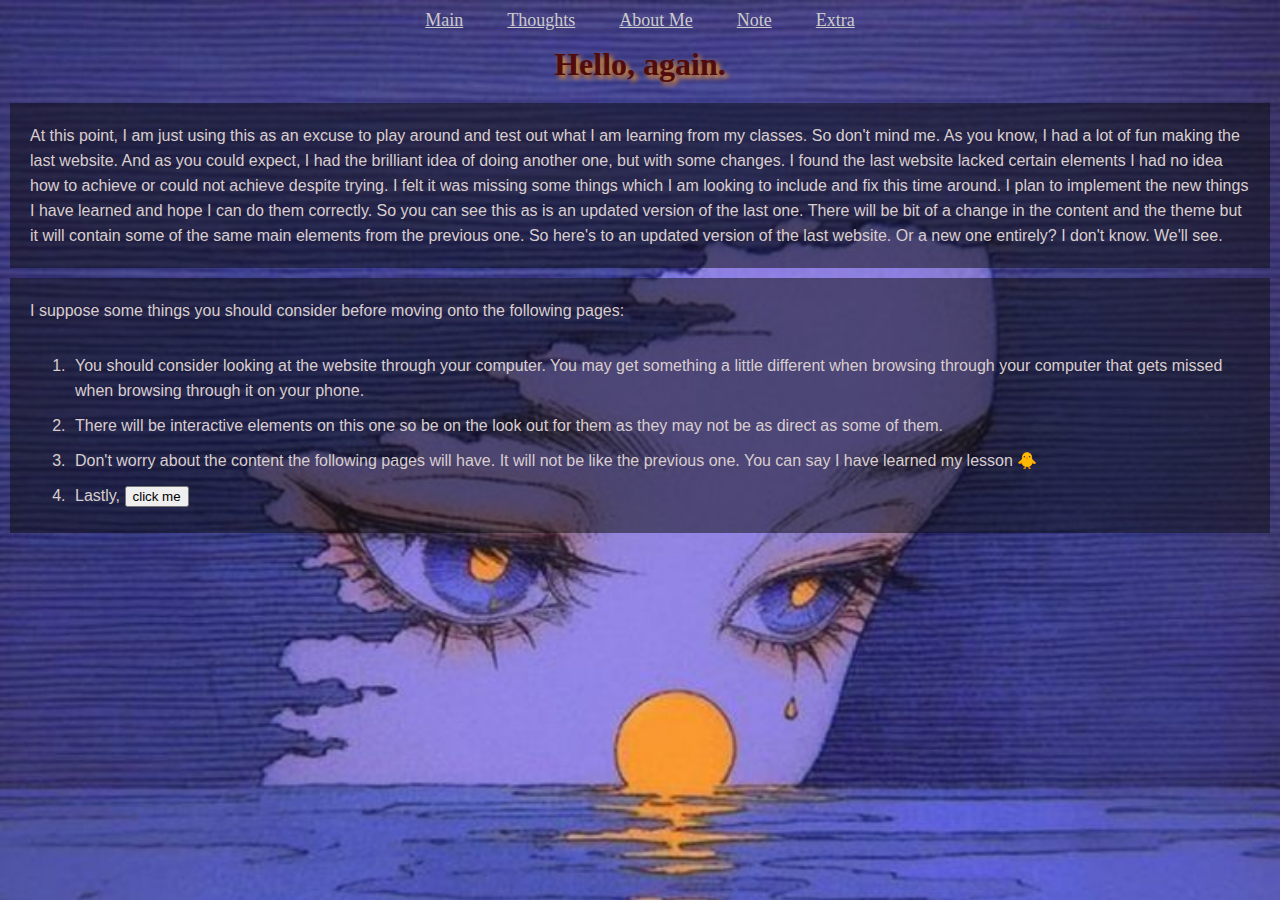
<file: index.html>
<!DOCTYPE html>
<html lang="en-us">
    <head>
        <meta charset="utf-8">
        <meta name="viewport" content="width=device-width, initial-scale=1.0">
        <title>Main</title>
        <link rel="icon" type="image/x-icon" href="./images/favicon3.ico">
        <link rel="stylesheet" href="./style_main.css">

    </head>
    <body id="main_page">
        <main class="main_page">
            <nav class="main_nav">
                <a class="all_nav_links" href="./index.html">Main</a>
                <a class="all_nav_links" href="./thoughts.html">Thoughts</a>
                <a class="all_nav_links" href="./aboutme.html">About Me</a>
                <a class="all_nav_links" href="./note.html">Note</a>
                <a class="all_nav_links" href="./extra.html">Extra</a>
            </nav>
            <h1 class="main_head"><span class="main_span">Hello, again.</span></h1>
        </main>
        <p class="all_par main_par">

            At this point, I am just using this as an excuse to play around and test out what I am learning
            from my classes. So don't mind me. As you know, I had a lot of fun making the last website. And 
            as you could expect, I had the brilliant idea of doing another one, but with some changes. 
            I found the last website lacked certain elements I had no idea how to achieve or could not achieve 
            despite trying. I felt it was missing some things which I am looking to include and fix this time around.
            I plan to implement the new things I have learned and hope I can do them correctly.
            So you can see this as is an updated version of the last one. There will be bit of a change in the content and 
            the theme but it will contain some of the same main elements from the previous one. So here's to an 
            updated version of the last website. Or a new one entirely? I don't know. <span class="tooltip_thoughts" title="We will in fact see how much my thought process changed&#128557;&#128514;">We'll see.</span>
        </p>
        <div class="all_par main_par">
        <p>
            I suppose some things you should consider before moving onto the following pages:
            <br><br>
            <ol class="main_ul">
                <li>You should consider looking at the website through your computer.
                    You may get something a little different when browsing through your computer that
                    gets missed when browsing through it on your phone.
                </li>
                <li>There will be interactive elements on this one so be on the look out for them as they
                    may not be as direct as some of them.</li>
                <li>Don't worry about the content the following pages will have. It will not be like the previous
                    one. You can say I have learned my lesson &#128037;
                </li>
                <li>Lastly, 
                    <button  class="all_buttons"
                    onclick="alert('Have fun and enjoy it! I\'m just starting this but I am already happy with what I\'ve achieved on this page. You will see I will be leaving commentary as I create the website. I will be jumping from past tense (current me, working on the website) and present tense. I thought to give you a heads up in case things don\'t make sense at times or if there is a sudden change. \n\n Update: New Rule! Each page will be a different theme. Because of this you can only view one page per day. So come back tomorrow to view the following section: Thoughts. \n\nSorry about that!')">
                    click me</button>
                </li>
            </ol>
        </p>
        </div>

    </body>
</html>
</file>
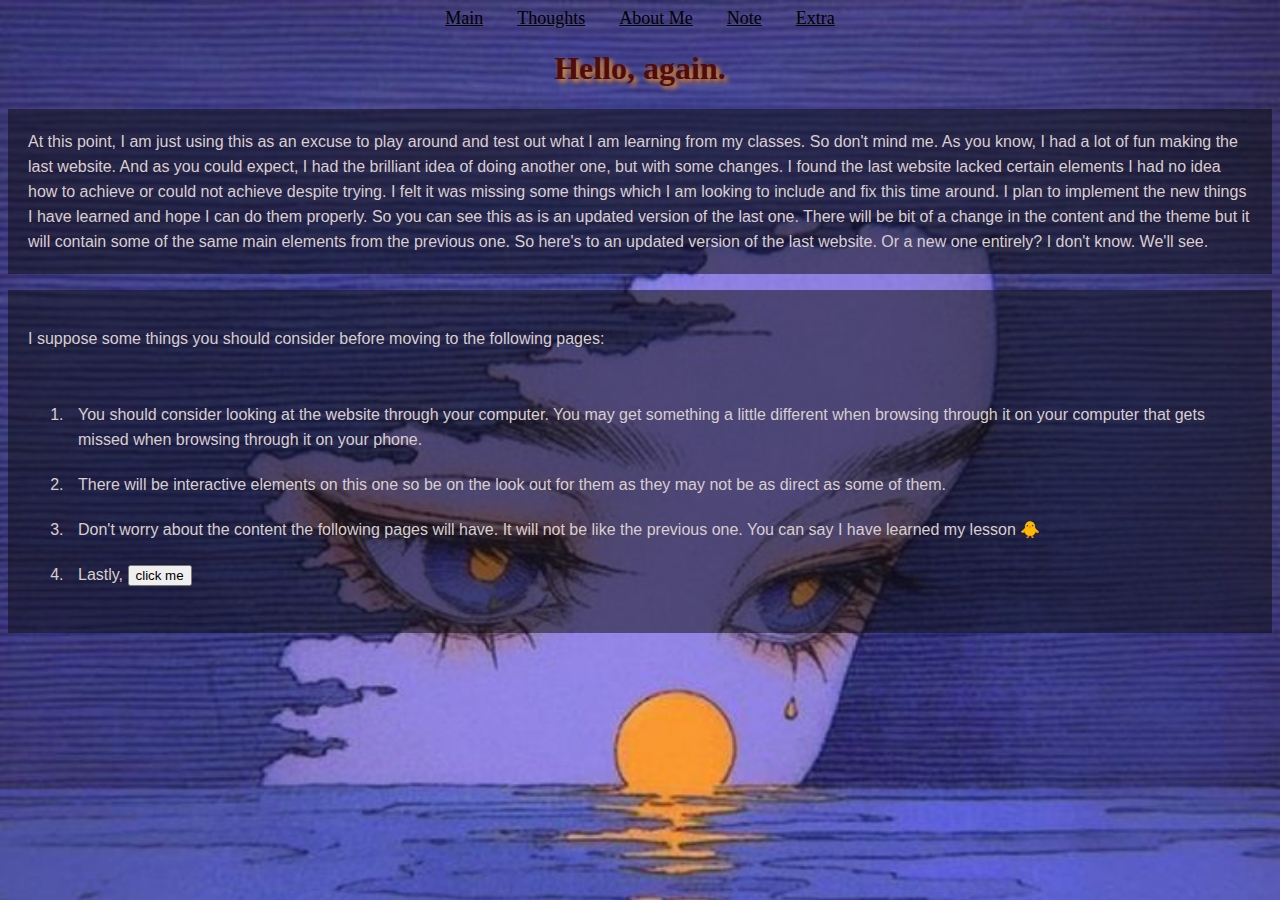
<file: html/index.html>
<!DOCTYPE html>
<html lang="en-us">
    <head>
        <meta charset="utf-8">
        <meta name="viewport" content="width=device-width, initial-scale=1.0">
        <title>Main</title>
        <link rel="icon" type="image/x-icon" href="../images/favicon3.ico">
        <link rel="stylesheet" href="../style/style_main.css">

    </head>
    <body id="main_page">
        <main class="main_page">
            <nav class="main_nav">
                <a href="./index.html">Main</a>
                <a href="./thoughts.html">Thoughts</a>
                <a href="./aboutme.html">About Me</a>
                <a href="./note.html">Note</a>
                <a href="./extra.html">Extra</a>
            </nav>
            <h1 class="main_head"><span class="main_span">Hello, again.</span></h1>
        </main>
        <p class="all_par main_par">

            At this point, I am just using this as an excuse to play around and test out what I am learning
            from my classes. So don't mind me. As you know, I had a lot of fun making the last website. And 
            as you could expect, I had the brilliant idea of doing another one, but with some changes. 
            I found the last website lacked certain elements I had no idea how to achieve or could not achieve 
            despite trying. I felt it was missing some things which I am looking to include and fix this time around.
            I plan to implement the new things I have learned and hope I can do them properly.
            So you can see this as is an updated version of the last one. There will be bit of a change in the content and 
            the theme but it will contain some of the same main elements from the previous one. So here's to an 
            updated version of the last website. Or a new one entirely? I don't know. <span class="tooltip_thoughts" title="We will in fact see how much my thought process changed&#128557;&#128514;">We'll see.</span>
        </p>
        <div class="all_par main_par">
        <p>
            I suppose some things you should consider before moving to the following pages:
            <br><br>
            <ol class="main_ul">
                <li>You should consider looking at the website through your computer.
                    You may get something a little different when browsing through it on your computer that
                    gets missed when browsing through it on your phone.
                </li>
                <li>There will be interactive elements on this one so be on the look out for them as they
                    may not be as direct as some of them.</li>
                <li>Don't worry about the content the following pages will have. It will not be like the previous
                    one. You can say I have learned my lesson &#128037;
                </li>
                <li>Lastly, 
                    <button  class="all_buttons"
                    onclick="alert('Have fun and enjoy it! I\'m just starting this but I am already happy with what I\'ve achieve on this page. You will see I will be leaving commentary as I create the website. I will be jumping from past tense (current me, working on the website) and present tense. I thought to give you a heads up in case things don\'t make sense at times or if there is a sudden change. \n\n Update: New Rule! Each page will be a different theme. Because of this you can only view one page per day. So come back tomorrow to view the following section: Thoughts. \n\nSorry about that!')">
                    click me</button>
                </li>
            </ol>
        </p>
        </div>
        
        <footer>

        </footer>
    </body>
</html>
</file>
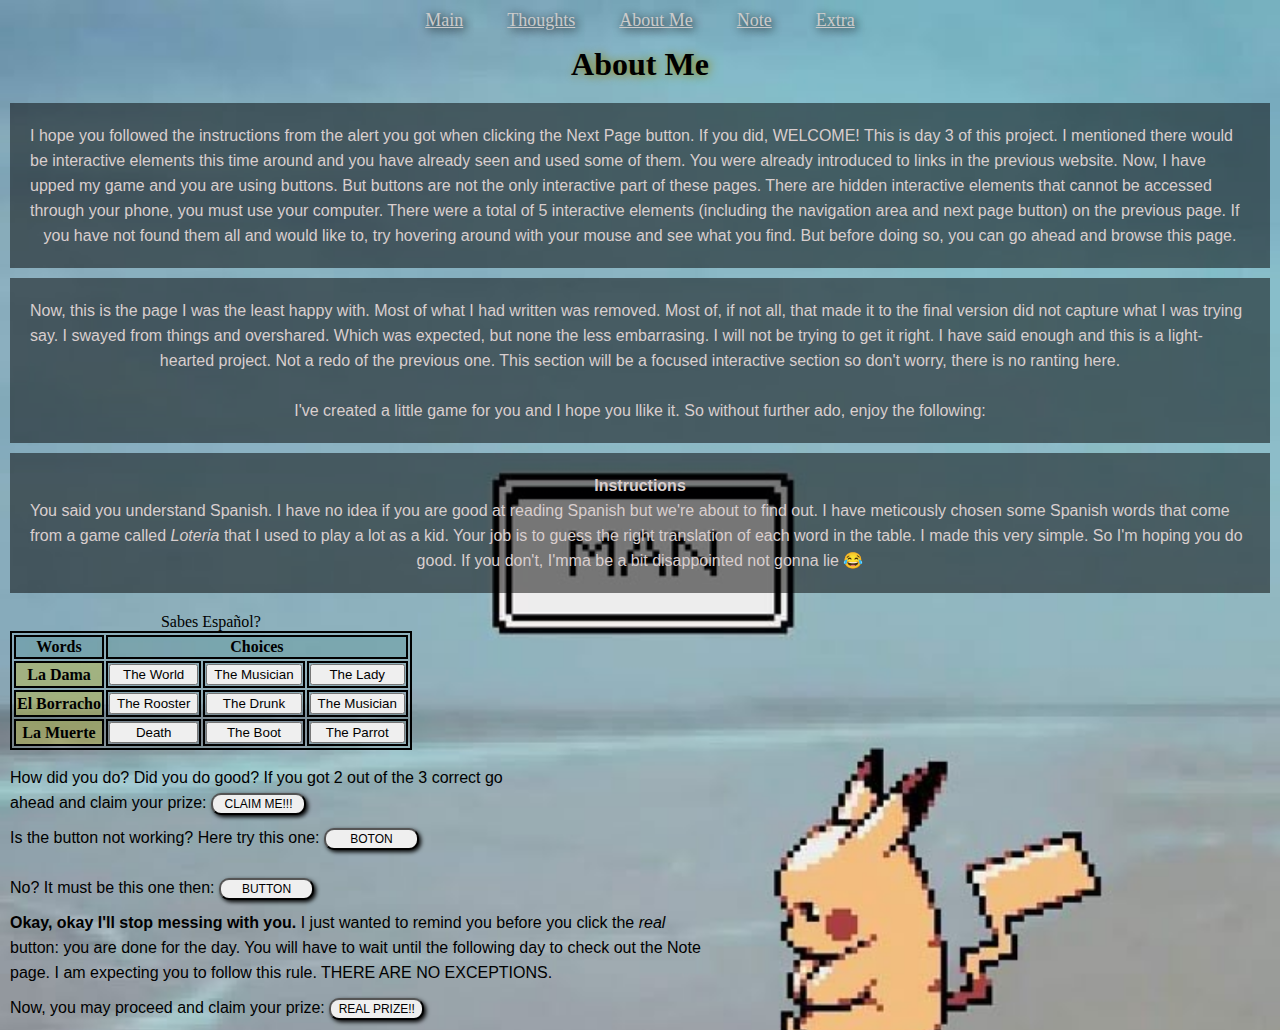
<file: aboutme.html>
<!DOCTYPE html>
<html lang="en-us">
    <head>
        <meta charset="utf-8">
        <meta name="viewport" content="width=device-width, initial-scale=1.0">
        <title>About Me</title>
        <link rel="icon" type="image/x-icon" href="./images/favicon3.ico">
       <link rel="stylesheet" href="./style_main.css">
    </head>
    <body class="aboutme_body">
        <main class="main_page">
            <nav class="main_nav aboutme_nav">
                <a href="./index.html">Main</a>
                <a href="./thoughts.html">Thoughts</a>
                <a href="./aboutme.html">About Me</a>
                <a href="./note.html">Note</a>
                <a href="./extra.html">Extra</a>
            </nav>
            <h1 class="aboutme_head">About Me</h1>
        </main>
        <p class="all_par aboutme_par">
            I hope you followed the instructions from the alert you got when clicking the Next Page button. If you did, 
            WELCOME! This is day 3 of this project. I mentioned there would be interactive elements 
            this time around and you have already seen and used some of them. You were already
            introduced to links in the previous website. Now, I have upped my game and you are using buttons. 
            But buttons are not the only interactive part of these pages. There are hidden interactive elements
            that cannot be accessed through your phone, you must use your computer. There were a total of 5 interactive elements (including
            the navigation area and next page button) on the
            previous page. If you have not found them all and would like to, try hovering around with your mouse and 
            see what you find. But before doing so, you can go ahead and browse this page.
        </p>
        <p class="all_par aboutme_par">
            Now, this is the page I was the least happy with. Most of what I had written was removed.
            Most of, if not all, that made it to the final version did not capture what I was trying
            say. I swayed from things and overshared. Which was expected, but none the less embarrasing.
            I will not be trying to get it right. I have said enough and this is a light-hearted
            project. Not a redo of the previous one. This section will be a focused interactive section so don't worry, 
            there is no ranting here.

            <br><br>
            I've created a little game for you and I hope you llike it. So without further ado, enjoy the following:
        </p>
        <p class="all_par aboutme_par">
           <strong>Instructions</strong>
           <br> You said you understand Spanish. I have no idea if you are good at reading Spanish
                but we're about to find out. I have meticously chosen some Spanish words that come 
                from a game called <i>Loteria</i> that I used to play a lot as a kid. Your job is to guess
                the right translation of each word in the table. I made this very simple. So I'm hoping 
                you do good. If you don't, I'mma be a bit disappointed not gonna lie &#128514;
        </p>
      
        <div class="div_aboutme2">
        <table class="aboutme_table">
            <caption>Sabes Español?</caption>
            <tr>
                <th class="th_main">Words</th>
                <th class="th_main" colspan="3">Choices</th>
            </tr>
            <tr>
                <th class="th_words">La Dama</th>
                <td><button class="all_buttons in_answer" onclick="alert('WRONG! TRY AGAIN.')">
                The World</button></td>
                <td><button class="all_buttons in_answer" onclick="alert('WRONG! TRY AGAIN.')">
                The Musician</button></td>
                <td><button class="all_buttons c_answer" onclick="alert('CORRECT! There is no prize. I\'m sorry&#128557;\n\n Or is there?&#128064;')">
                The Lady</button></td>
            </tr>
              <tr>
                <th class="th_words">El Borracho</th>
                <td><button class="all_buttons in_answer" onclick="alert('Wrong, again?')">
                The Rooster</button></td>
                <td><button class="all_buttons c_answer" onclick="alert('CORRECT!')">
                The Drunk</button></td>
                <td><button class="all_buttons in_answer" onclick="alert('TRY AGAIN.')">
                The Musician</button></td>
            </tr>
               <tr>
                <th class="th_words">La Muerte</th>
                <td><button class="all_buttons c_answer" onclick="alert('Wow, look at you! You got the answer right&#128514;')">
                Death</button></td>
                <td><button class="all_buttons in_answer" onclick="alert('Damn you\'re bad at this&#128514;')">
                The Boot</button></td>
                <td><button class="all_buttons in_answer" onclick="alert('WRONG!')">
                The Parrot</button></td>
            </tr>    
        </table>
        </div>
        <p class="aboutme_par3 aboutme_34">
            How did you do? Did you do good? If you got 2 out of the 3 correct go ahead and claim your prize: <button class="all_buttons aboutme_all_buttons aboutme_play_button">CLAIM ME!!!</button> 
        </p>
        <p class="aboutme_par4 aboutme_34">
            <span>Is the button not working? Here try this one: <button class="all_buttons aboutme_all_buttons aboutme_alert_button" onclick="alert('Nope. Este no es tu premio. Que crees que sera? Ah, creo que no me vas a entender. O quizas si. We\'ll see how smart you are. This is not the actual prize by the way. Try again&#128517;')">BOTON</button></span>
            <br><br>
            No? It must be this one then: <span id="aboutme_id_button"><button class="all_buttons aboutme_all_buttons aboutme_class_button" onclick="document.getElementById('aboutme_id_button').innerHTML ='Tricked you!'">BUTTON</button></span>
        </p>
        <p class="aboutme_par_o aboutme_34">
            <strong>Okay, okay I'll stop messing with you.</strong> I just wanted to remind 
            you before you click the <em>real</em> button: you are done for the 
            day. You will have to wait until the following day to check out the Note page. I am 
            expecting you to follow this rule. THERE ARE NO EXCEPTIONS. 
        </p>
        <p class="aboutme_par4 aboutme_34">
            Now, you may proceed and claim your prize:
            <a href="https://www.youtube.com/watch?v=pHqC0uoatag" 
            target="_blank"><button class="all_buttons aboutme_all_buttons aboutme_real_button">REAL PRIZE!!</button></a>
        </p>
        <!-- I am having doubts about this. Why I am like this?-->
    </body>
</html>
</file>
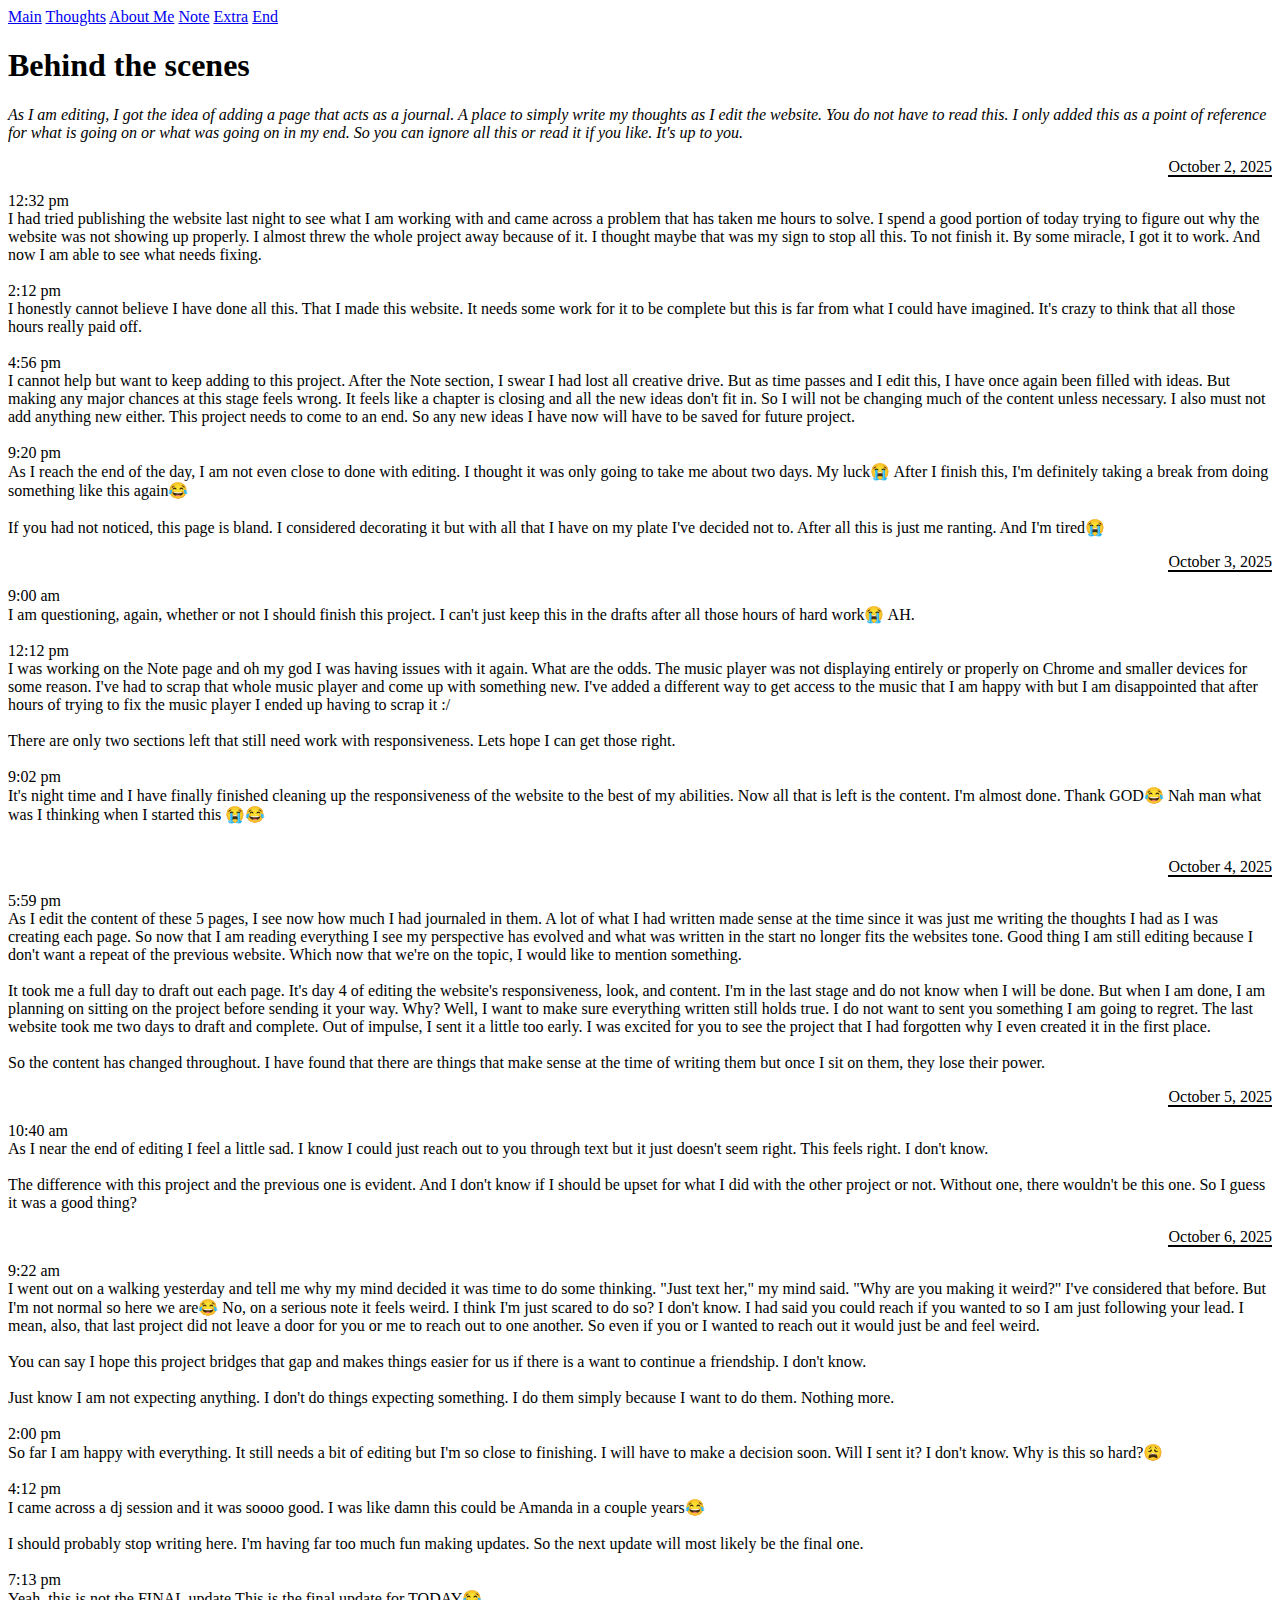
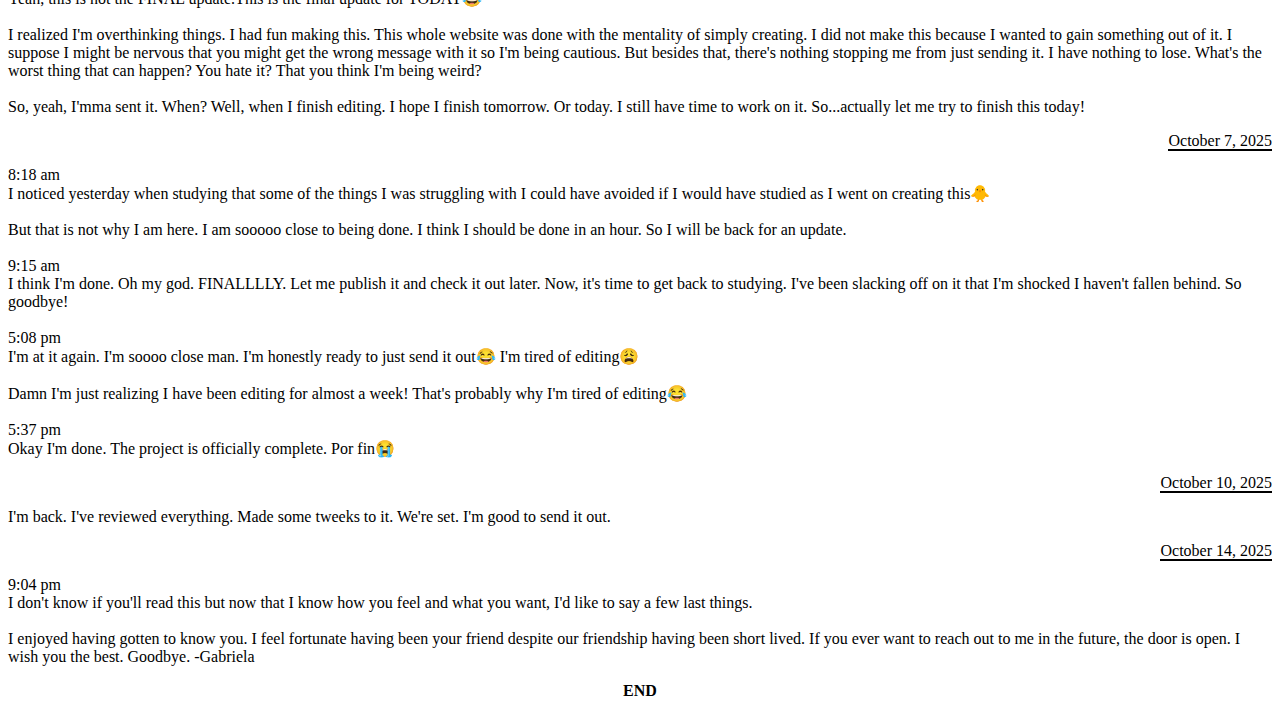
<file: end.html>
<!DOCTYPE html>
<html lang="en-us">
    <head>
        <meta charset="utf-8">
        <meta name="viewport" content="width=device-width, initial-scale=1.0">
        <title>End</title>
    </head>
    <body>
        <nav class="main_nav ">
                <a href="./index.html">Main</a>
                <a href="./thoughts.html">Thoughts</a>
                <a href="./aboutme.html">About Me</a>
                <a href="./note.html">Note</a>
                <a href="./extra.html">Extra</a>
                <a href="./end.html">End</a>
            </nav>
        <h1>Behind the scenes</h1>
         <p>
            <i>As I am editing, I got the idea of adding a page that acts as a journal. A place to simply write my thoughts
            as I edit the website. You do not have to read this. I only added this as a point of reference for what is going 
            on or what was going on in my end. So you can ignore all this or read it if you like. It's up to you. 
            </i>
         </p>
         <p style="text-align: right;"><span style="border-bottom: 2px solid black;">October 2, 2025</span></p>
         <p>
            12:32 pm
            <br>
            I had tried publishing the website last night to see what I am working with and came across a problem that 
            has taken me hours to solve. I spend a good portion of today trying to figure out why the website was not 
            showing up properly. I almost threw the whole project away because of it. I thought maybe that was my sign
            to stop all this. To not finish it. By some miracle, I got it to work. And now 
            I am able to see what needs fixing. 
            <br><br>
            2:12 pm
            <br>
            I honestly cannot believe I have done all this. That I made this website. It needs some work for it
            to be complete but this is far from what I could have imagined. It's crazy to think that all those hours really 
            paid off. 
            <br><br>
            4:56 pm
            <br>
            I cannot help but want to keep adding to this project. After the Note section, I swear I had lost all creative drive.
            But as time passes and I edit this, I have once again been filled with ideas. But making any major chances at this 
            stage feels wrong. It feels like a chapter is closing and all the new ideas don't fit in. So I will not be changing much of the content 
            unless necessary. I also must not add anything new either. This project needs to come to an end. So any new ideas I have now will 
            have to be saved for future project.
            <br><br>
            9:20 pm
            <br>
             As I reach the end of the day, I am not even close to done with editing. I thought it was only going to take me about 
             two days. My luck&#128557; After I finish this, I'm definitely taking a break from doing something like this again&#128514;
            <br><br>
            If you had not noticed, this page is bland. I considered decorating it but with all that I have on my plate I've decided not to. After all
            this is just me ranting. And I'm tired&#128557;
        </p>
        <p style="text-align: right;"><span style="border-bottom: 2px solid black;">October 3, 2025</span></p>
        <p>
            9:00 am
            <br>
            I am questioning, again, whether or not I should finish this project. I can't just keep this in the drafts after all those hours of hard work&#128557; AH.
            <br><br>
            12:12 pm
            <br>
            I was working on the Note page and oh my god I was having issues with it again. What are the odds. 
            The music player was not displaying entirely or properly on Chrome and smaller devices for some reason. 
            I've had to scrap that whole music player and come up with something new. I've added a different way to
            get access to the music that I am happy with but I am disappointed that after hours of trying to fix the music 
            player I ended up having to scrap it :/
            <br><br>
            There are only two sections left that still need work with responsiveness. Lets hope I can get those right.
            <br><br>
            9:02 pm
            <br>
            It's night time and I have finally finished cleaning up the responsiveness of the website to the best
            of my abilities. Now all that is left is the content. I'm almost done. Thank GOD&#128514; Nah man what 
            was I thinking when I started this &#128557;&#128514;
            <br><br>
        </p>
        <p style="text-align: right;"><span style="border-bottom: 2px solid black;">October 4, 2025</span></p>
        <p>
           5:59 pm
           <br>
           As I edit the content of these 5 pages, I see now how much I had journaled in them. A lot of what I had written made sense at the time since it 
           was just me writing the thoughts I had as I was creating each page. So now that I am reading everything I see my perspective has evolved and 
           what was written in the start no longer fits the websites tone. 
           Good thing I am still editing because I don't want a repeat of the previous website. Which now
           that we're on the topic, I would like to mention something.  
           <br><br>
           It took me a full day to draft out each page. It's day 4 of editing the website's responsiveness, look, and content. I'm in the last stage and do not know when I 
           will be done. But when I am done, I am planning on sitting on the project before sending it your way. 
           Why? Well, I want to make sure everything written still holds true.
            I do not want to sent you something I am going to regret. The last website took me 
            two days to draft and complete. Out of impulse, I sent it a little too early. I was excited
            for you to see the project that I had forgotten why I even created it in the first place.
            <br><br>
            So the content has changed throughout. I have found that there are things 
            that make sense at the time of writing them but once I sit on them, they lose their power.
        </p>
        <p style="text-align: right;"><span style="border-bottom: 2px solid black;">October 5, 2025</span></p>
        <p>
            10:40 am
            <br>
            As I near the end of editing I feel a little sad. I know I could just reach out to you through 
            text but it just doesn't seem right. This feels right. I don't know. 
            <br><br> 
            The difference with this project and the previous one is evident. And I don't know if I should 
            be upset for what I did with the other project or not. Without one, there wouldn't be this one. So 
            I guess it was a good thing?
    
        </p>
         <p style="text-align: right;"><span style="border-bottom: 2px solid black;">October 6, 2025</span></p>
         <p>
            9:22 am
            <br>
            I went out on a walking yesterday and tell me why my mind decided it was time to do some thinking. "Just text her," my mind said.
            "Why are you making it weird?" I've considered that before. But I'm not normal so here we are&#128514; No, on a serious note it feels weird. I think
            I'm just scared to do so? I don't know. I had said you could reach if you wanted to so I am just following your lead. I mean, also, that 
            last project did not leave a door for you or me to reach out to one another. So even if you or I wanted to reach out it would just
            be and feel weird. 
            <br><br>
            You can say I hope this project bridges that gap and makes things easier for us if there is a want to continue a friendship. 
            I don't know.  
            <br><br>
            Just know I am not expecting anything. I don't do things expecting something. I do them simply because I want to do them. Nothing more.
            <br><br>
            2:00 pm 
            <br>
            So far I am happy with everything. It still needs a bit of editing but I'm so close to finishing. I will have to make a decision soon. 
            Will I sent it? I don't know. Why is this so hard?&#128553;
            <br><br>
            4:12 pm
            <br>
            I came across a dj session and it was soooo good. I was like damn this could be Amanda in a couple years&#128514;
            <br><br>
            I should probably stop writing here. I'm having far too much fun making updates. So the next update will most likely be the final one.
            <br><br>
            7:13 pm
            <br>
            Yeah, this is not the FINAL update.This is the final update for TODAY&#128514;
            <br><br>
            I realized I'm overthinking things. I had fun making this. This whole website was done with the mentality of simply creating. 
            I did not make this because I wanted to gain something out of it. I suppose I might be nervous that you might get the wrong message
            with it so I'm being cautious. But besides that, there's nothing stopping me from just sending it. I have nothing to lose. What's the worst 
            thing that can happen? You hate it? That you think I'm being weird? 
            <br><br>
           So, yeah, I'mma sent it. When? Well, when I finish editing. I hope I finish tomorrow. 
            Or today. I still have time to work on it. So...actually let me try to finish this today! 
         </p>
         <p style="text-align: right;"><span style="border-bottom: 2px solid black;">October 7, 2025</span></p>
         <p>
            8:18 am
            <br>
            I noticed yesterday when studying that some of the things I was struggling with I could have avoided if I would have studied as I went on creating this&#128037;
         <br><br>
         But that is not why I am here. I am sooooo close to being done. I think I should be done in an hour. So I will be back for an update.
         <br><br>
         9:15 am
         <br>
         I think I'm done. Oh my god. FINALLLLY. Let me publish it and check it out later. Now, it's time to get back to studying. I've been slacking off on it that 
         I'm shocked I haven't fallen behind. So goodbye! 
         <br><br>
         5:08 pm
         <br>
         I'm at it again. I'm soooo close man. I'm honestly ready to just send it out&#128514
        I'm tired of editing&#128553
        <br><br>
        Damn I'm just realizing I have been editing for almost a week! That's probably why I'm tired of editing&#128514;
            <br><br>
            5:37 pm
            <br>
            Okay I'm done. The project is officially complete. Por fin&#128557;
         </p>
         <p style="text-align: right;"><span style="border-bottom: 2px solid black;">October 10, 2025</span></p>
         <p>
            I'm back. I've reviewed everything. Made some tweeks to it. We're set. I'm good to send it out. 
         </p>
        <p style="text-align: right;"><span style="border-bottom: 2px solid black;">October 14, 2025</span></p>
        <p>
            9:04 pm
            <br>
            I don't know if you'll read this but now that I know how you feel and what you want, I'd like to say a few last things.
            <br><br>
            I enjoyed having gotten to know you. I feel fortunate having been your friend despite our friendship having 
            been short lived. If you ever want to reach out to me in the future, the door is open. 
            I wish you the best. Goodbye. -Gabriela
        </p>
        <p style="text-align: center;">
           <b>END</b>
        </p>
    </body>
</html>
</file>
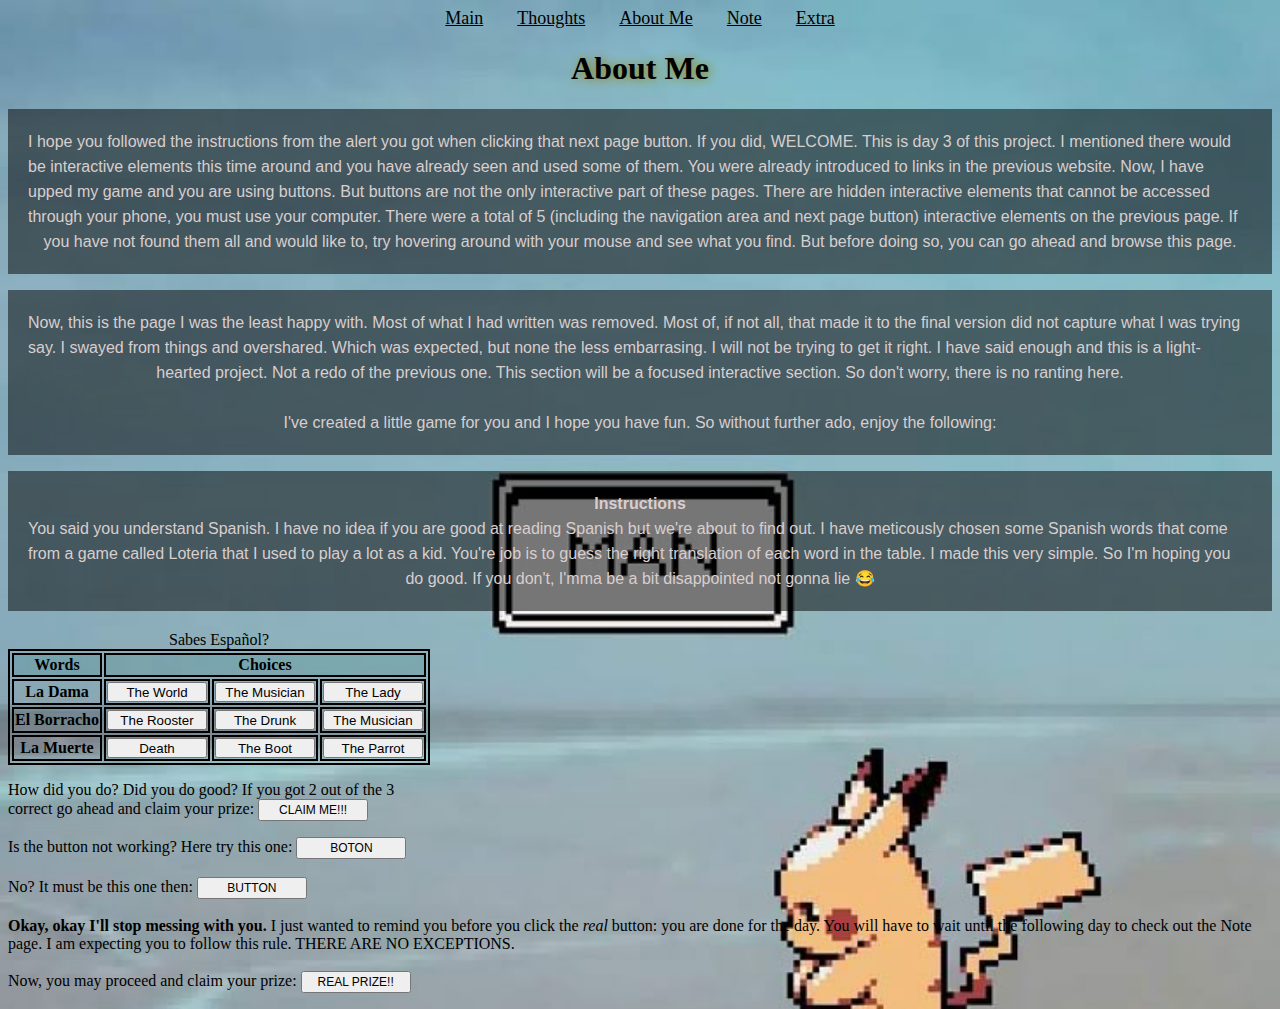
<file: html/aboutme.html>
<!DOCTYPE html>
<html lang="en-us">
    <head>
        <meta charset="utf-8">
        <meta name="viewport" content="width=device-width, initial-scale=1.0">
        <title>About Me</title>
        <link rel="icon" type="image/x-icon" href="../images/favicon3.ico">
        <link rel="stylesheet" href="../style/style_main.css">
    </head>
    <body class="aboutme_body">
        <main class="main_page">
            <nav class="main_nav">
                <a href="./index.html">Main</a>
                <a href="./thoughts.html">Thoughts</a>
                <a href="./aboutme.html">About Me</a>
                <a href="./note.html">Note</a>
                <a href="./extra.html">Extra</a>
            </nav>
            <h1 class="aboutme_head">About Me</h1>
        </main>
        <p class="all_par aboutme_par">
            I hope you followed the instructions from the alert you got when clicking that next page button. If you did, 
            WELCOME. This is day 3 of this project. I mentioned there would be interactive elements 
            this time around and you have already seen and used some of them. You were already
            introduced to links in the previous website. Now, I have upped my game and you are using buttons. 
            But buttons are not the only interactive part of these pages. There are hidden interactive elements
            that cannot be accessed through your phone, you must use your computer. There were a total of 5 (including
            the navigation area and next page button) interactive elements on the
            previous page. If you have not found them all and would like to, try hovering around with your mouse and 
            see what you find. But before doing so, you can go ahead and browse this page.
        </p>
        <p class="all_par aboutme_par">
            Now, this is the page I was the least happy with. Most of what I had written was removed.
            Most of, if not all, that made it to the final version did not capture what I was trying
            say. I swayed from things and overshared. Which was expected, but none the less embarrasing.
            I will not be trying to get it right. I have said enough and this is a light-hearted
            project. Not a redo of the previous one. This section will be a focused interactive section. So don't worry, 
            there is no ranting here.

            <br><br>
            I've created a little game for you and I hope you have fun. So without further ado, enjoy the following:
        </p>
        <p class="all_par aboutme_par">
           <strong>Instructions</strong>
           <br> You said you understand Spanish. I have no idea if you are good at reading Spanish
                but we're about to find out. I have meticously chosen some Spanish words that come 
                from a game called Loteria that I used to play a lot as a kid. You're job is to guess
                the right translation of each word in the table. I made this very simple. So I'm hoping 
                you do good. If you don't, I'mma be a bit disappointed not gonna lie &#128514;
        </p>
      
        <div class="div_aboutme2">
        <table class="aboutme_table">
            <caption>Sabes Español?</caption>
            <tr>
                <th class="th_main">Words</th>
                <th class="th_main" colspan="3">Choices</th>
            </tr>
            <tr>
                <th>La Dama</th>
                <td><button class="all_buttons in_answer" onclick="alert('WRONG! TRY AGAIN.')">
                The World</button></td>
                <td><button class="all_buttons in_answer" onclick="alert('WRONG! TRY AGAIN.')">
                The Musician</button></td>
                <td><button class="all_buttons c_answer" onclick="alert('CORRECT! There is no prize. I\'m sorry&#128557;\n\n Or is there?&#128064;')">
                The Lady</button></td>
            </tr>
              <tr>
                <th>El Borracho</th>
                <td><button class="all_buttons in_answer" onclick="alert('Wrong, again?')">
                The Rooster</button></td>
                <td><button class="all_buttons c_answer" onclick="alert('CORRECT!')">
                The Drunk</button></td>
                <td><button class="all_buttons in_answer" onclick="alert('TRY AGAIN.')">
                The Musician</button></td>
            </tr>
               <tr>
                <th>La Muerte</th>
                <td><button class="all_buttons c_answer" onclick="alert('Wow, look at you! You got the answer right&#128514;')">
                Death</button></td>
                <td><button class="all_buttons in_answer" onclick="alert('Damn you\'re bad at this&#128514;')">
                The Boot</button></td>
                <td><button class="all_buttons in_answer" onclick="alert('WRONG!')">
                The Parrot</button></td>
            </tr>    
        </table>
        </div>
        <p class="aboutme_par3">
            How did you do? Did you do good? If you got 2 out of the 3 correct go ahead and claim your prize: <button class="all_buttons aboutme_all_buttons aboutme_play_button">CLAIM ME!!!</button> 
        </p>
        <p>
            <span>Is the button not working? Here try this one: <button class="all_buttons aboutme_all_buttons aboutme_alert_button" onclick="alert('Nope. Este no es tu premio. Que crees que sera? Ah, creo que no me vas a entender. O quizas si. We\'ll see how smart you are. This is not the actual prize by the way. Try again&#128517;')">BOTON</button></span>
            <br><br>
            No? It must be this one then: <span id="aboutme_id_button"><button class="all_buttons aboutme_all_buttons aboutme_class_button" onclick="document.getElementById('aboutme_id_button').innerHTML ='Tricked you!'">BUTTON</button></span>
            <br><br>
            <strong>Okay, okay I'll stop messing with you.</strong> I just wanted to remind 
            you before you click the <em>real</em> button: you are done for the 
            day. You will have to wait until the following day to check out the Note page. I am 
            expecting you to follow this rule. THERE ARE NO EXCEPTIONS. 
            <br><br>
            Now, you may proceed and claim your prize:
            <a href="https://www.youtube.com/watch?v=pHqC0uoatag" 
            target="_blank"><button class="all_buttons aboutme_all_buttons aboutme_real_button">REAL PRIZE!!</button></a>
        </p>
        <!-- I am having doubts about this. Why I am like this?-->

        <footer>
            
        </footer>
    </body>
</html>
</file>
<file: style_main.css>
* {
    box-sizing: border-box;
    margin: 0;
}

/* Body */
#main_page {
    background-image: url('./images/sad_woman.jpg');
    background-size: cover;
    
}

#thoughts_b {
    background-color: #645e2e;
}

.aboutme_body {
    background-image: url('./images/pika_sad.jpg');
    background-size: cover;
}

.body_note {
    background-image: url('./images/pumpkin.jpg');
    background-size: contain;
}


.extra_body {
    background-image: url('./images/lioness.jpg');
    background-repeat: no-repeat;
    background-size: contain;
}
/* Main */
.main_page {
    text-align: center;
}

.main_thoughts {
    background-image: url(./images/snoopy_mic.jpg);
    background-repeat: repeat-x;
    background-size: contain;
}
/* Navigation */
.main_page {
    width: 100%;
    height: auto;
}
.main_nav {
    margin: 0;
    

}
    
.main_nav a {
    color: rgb(203, 203, 203);
    font-size: large; 
    display: inline-block;
    padding: 10px 20px;
    
}

.thoughts_nav a{
    color: rgb(255, 255, 255);
    text-shadow:  4px 4px 5px rgb(3, 68, 117);
}

.aboutme_nav {
    text-shadow:  2px 2px 10px black;
}
.note_nav a {
    color: white;
}

a.change_nav {
    color: red;
}
a.change_nav:hover {
    background-color: white;
}

a.extra_nav {
   color: black;
   text-shadow:  2px 2px 20px black;
}


/* Headers */
.main_head {
    color: rgb(81, 11, 11);
    text-shadow: 3px 3px 5px #f49424;
    padding-top: 5px;
    padding-bottom: 10px;
    
}

.thoughts_head {
    color: rgb(17, 48, 133);
    text-shadow: 4px 4px 8px white;
    padding-top: 5px;
    padding-bottom: 10px;
}

.thoughts_h2 {
    color: rgb(9, 29, 85);
    display: flex;
    justify-content: center;
    padding: 15px 10px 5px 15px;
}

.aboutme_head {
    color: black;
    text-shadow: 2px 1px 10px rgb(145, 137, 22);
    padding-top: 5px;
    padding-bottom: 10px;
}

.note_head {
    color: white;
    text-shadow: 5px 5px 4px orange;
    padding-top: 5px;
    padding-bottom: 10px;
}

.note_h2 {
    color: rgb(255, 255, 255);
    text-shadow: 5px 5px 4px orange;
    text-align: center;
    padding-top: 5px;
    padding-bottom: 5px;
}

.extra_head {
    padding-top: 5px;
    padding-bottom: 10px;
    text-shadow:2px 2px 10px white;
}
.extra_h2 {
    text-align: center;
    text-shadow:2px 2px 10px white;

.extra_h3 {
    margin: 10px;
    text-shadow:2px 2px 10px white;
    
     
}


}
.thoughts_span {
    background-color: rgba(255, 255, 255, 0.5);
}


/* Paragraphs */
.all_par {
    color: rgb(217, 206, 206);
    font-family: Arial, Helvetica, sans-serif;
    line-height: 25px;
    margin: 10px;
    padding: 20px;
}

.main_par {
 background-color:hsla(0, 0%, 4%, 0.5);
}

.thoughts_par {
    background-color: hsla(54, 81%, 10%, 0.5);
    border: 3px solid hsla(0, 0%, 0%, 0.5);
    
}

.thoughts_par2 {
    background: none;
    border: none;
    padding-top: 0;
}

.thoughts_par3 {
    background: none;
    border: none;
    padding-top: 0;
}

.aboutme_par {
    background-color: hsla(0, 0%, 0%, 0.5);
    text-align-last: center;
}
.aboutme_par3 {
    max-width: 500px;
    margin: 10px;
}

.aboutme_par_o {
    max-width: 700px;
    margin: 10px;
}
.aboutme_par4 {
    margin: 10px;
}

.aboutme_34 {
    font-family: Arial, Helvetica, sans-serif;
    line-height: 25px;
}

.extra_par, .extra_par2 {
    color: black;
}
.extra_par {
    background-color: rgba(242, 196, 150, 0.6);
}

.note_par {
    background-color: rgba(121, 103, 12, 0.3);
}

.par_headphones {
    font-style: italic;
    font-weight: bolder;
    text-align: center;
}

.note_hover {
    color: black;
    text-decoration: none;
    
    
}

.note_hidden {
    text-align: center;
}

.note_par_border {
    border: 2px ridge rgba(231, 181, 33, 0.2);
}
/* Lists */
li {
   padding: 5px;
}

/* Tool tip */
.tooltip_thoughts:hover {
    background-color: hsla(0, 0%, 100%, 0.2);
    cursor: crosshair;
}
.extra_tooltip:hover {
    background-color: hsla(0, 0%, 100%, 0.7);
    cursor: crosshair;
}

.note_hover:hover {
    color: white;
    background-color: #ffffff66;
    cursor: pointer;
}

.tooltip_extra:hover {
    background-color: hsla(0, 59%, 41%,0.5);
    cursor: crosshair;
}
/* Buttons */
.all_buttons {
    color: black;
    cursor: pointer;
}

.thoughts_click {
    background-color: rgb(148, 141, 141);
    color: rgb(0, 0, 0);
    float: right;
    padding: 4px;
    margin-bottom: 10px;
    margin-right: 10px;
    
    
}

th {
    background-color: rgba(186, 186, 76,0.5);
}

.in_answer, .c_answer {
    width: 100%;
  
}

.in_answer:active {
    background-color: red;
}
.c_answer:active {
    background-color: green;
}

.aboutme_all_buttons {
    width: 95px;
    height: 22px;
    font-size: 12px;
    text-align: center;
    border-radius: 10px;
    box-shadow: 2px 2px 4px black;
}
.aboutme_play_button:hover {
    background-color: rgb(140, 186, 199);
}
.aboutme_class_button:hover {
    background-color: rgb(171, 61, 65);
}

.aboutme_alert_button:hover {
    color: white;
    background-color: black;
}

.aboutme_real_button:hover {
    background-color: rgb(241, 190, 127);
}

.extra_button_footer {
    text-align: right;
    margin: 10px;
}

.extra_p2_footer { margin-top: 20px;

}
/* Div section */

.thoughts_div {
    display: flex;
    flex-wrap: wrap;
    gap: 1em;
    margin: 10px;
}

.thoughts_div > div {
    flex:1;
}

.thoughts_div1 {
    background-color: rgba(21, 57, 32, 0.5);
    border: 2px solid black;
}

.thoughts_div2 {
    background-color:rgba(87, 50, 21,0.5);
    border: 2px solid black;
}

.extra_div {
    display: flex;
    flex-wrap: wrap;
    column-gap: 10px;
    margin: 10px;
}

.extra_div > div {
    max-width: 600px;
    height: auto;
    padding: 10px;
    margin-top: 10px;
    margin-bottom: 10px;
}
.extra_par_div {
    background-color: rgba(192, 122, 51, 0.7);
    border: 2px solid rgba(173, 173, 173,0.5);
} 

.extra_ul_div {
    font-style: italic ;
    
}

ul {
    margin: 10px 0;
}

ul li {
    padding: 10px 0;
}

.music_div1 {
    background-color: rgb(171, 112, 1);
    margin: 10px auto;
    padding: 10px;
    width: 50%;
   

}

.music_div2 {
    margin: 10px auto;
    width:50%
}
/*
.music_div {
    display: flex;
    flex-wrap: wrap;
    column-gap: 10px;
}

.music_div > div {
    margin: 0 auto;
    padding: 10px;
    width: 50%;
}
*/
/* Tables */
.div_aboutme2 {
    margin-top:20px;
    margin-bottom: 15px;
}

.aboutme_table, th, td {
    border: 2px solid black;
    margin: 10px;

}


.th_main {
    background-color: rgba(47, 130, 130,0.20);
}


/* Unorder list */
.note_ol {
    font-weight: bolder;
     
}
/* Icons */
.fa-envelope {
    font-size: 23px;
}

.fa-envelope:hover {
    background-color: hsla(62, 98%, 32%, 0.63);
}

.note_icons {
   font-size: 2em;
    text-align: right;
    margin: 10px;
}

.fa-spider:hover, .fa-ghost:hover {
    background-color: #ff8c00;
    padding: 3px;
}
/* Audio and Video and Images*/
video {
    border: 1px groove white;
    width: 100%;
    height: 100%;
}

audio {
    width: 100%;
    height: 100%;
}


.note_img_div::after {
    content: "";
    clear: both;
    display: table;
}

.test_img {
    float: left;
    width: 25%;
    padding: 5px;
}

img {
  width: 100%;
}


/* Footer */
.extra_p_footer {
    font-size: 20px;
}
</file>
<file: style/style_main.css>
* {
    box-sizing: border-box;
}

/* Body */
#main_page {
    background-image: url('../images/sad_woman.jpg');
    background-size: cover;
    
}

#thoughts_b {
    background-color: #645e2e;
}

.aboutme_body {
    background-image: url('../images/pika_sad.jpg');
    background-size: cover;
}

.body_note {
    background-image: url('../images/pumpkin.jpg');
    background-size: contain;
}


.extra_body {
    background-image: url('../images/lioness.jpg');
    background-repeat: no-repeat;
    background-size: contain;
}
/* Main */
.main_page {
    
    text-align: center;
}

.main_thoughts {
    background-image: url(../images/snoopy_mic.jpg);
    background-repeat: repeat-x;
    background-size: contain;
    padding: 10px;

}
/* Navigation */
.main_nav a {
    color: rgb(0, 0, 0);
    font-size: large;
    padding: 15px;
    
}

.note_nav a {
    color: white;
}

/* Headers */
.main_head {
    color: rgb(81, 11, 11);
    text-shadow: 3px 3px 5px #f49424;
    
}

.thoughts_head {
    color: rgb(17, 48, 133);
    text-shadow: 4px 4px 8px white;
}

.thoughts_h2 {
    color: rgb(9, 29, 85);
    display: flex;
    justify-content: center;
    padding-left: 15px;
    padding-right: 10px
}

.aboutme_head {
    color: black;
    text-shadow: 2px 1px 10px rgb(145, 137, 22);
    
}

.note_head {
    color: white;
    text-shadow: 5px 5px 4px orange;
}

.note_h2 {
    color: rgb(255, 255, 255);
    text-shadow: 5px 5px 10px #ffbc6f;
    text-align: center;
}

.extra_h2 {
    text-align: center;
    text-shadow:2px 2px 10px white;

.extra_h3 {
     text-shadow:2px 2px 10px white;

}
}
.thoughts_span {
    background-color: rgba(255, 255, 255, 0.5);
}


/* Paragraphs */
.all_par {
    color: rgb(217, 206, 206);
    font-family: Arial, Helvetica, sans-serif;
    line-height: 25px;
    padding: 20px;
}

.main_par {
 background-color:hsla(0, 0%, 4%, 0.5);
 padding: 20px;
}

.thoughts_par {
    background-color: hsla(54, 81%, 10%, 0.5);
    border: 3px solid hsla(0, 0%, 0%, 0.5);
    
}

.thoughts_par2 {
    background: none;
    border: none;
    padding-top: 0;
}

.thoughts_par3 {
    background: none;
    border: none;
    padding-top: 0;
}

.aboutme_par {
    background-color: hsla(0, 0%, 0%, 0.5);
    text-align-last: center;
}
.aboutme_par3 {
    max-width: 400px;
}

.extra_par, .extra_par2 {
    color: black;
}
.extra_par {
    background-color: rgba(242, 196, 150, 0.6);
}

.note_par {
    background-color: rgba(121, 103, 12, 0.3);
}

.par_headphones {
    font-style: italic;
    font-weight: bolder;
    text-align: center;
}

.note_hover {
    color: black;
    text-decoration: none;
    
    
}

.note_hidden {
    text-align: center;
}

.note_par_border {
    border: 2px ridge rgba(231, 181, 33, 0.2);
}
/* Lists */
li {
    padding: 10px;
}


/* Tool tip */
.tooltip_thoughts:hover {
    background-color: hsla(0, 0%, 100%, 0.2);
    cursor: crosshair;
}
.extra_tooltip:hover {
    background-color: hsla(0, 0%, 100%, 0.7);
    cursor: crosshair;
}

.note_hover:hover {
    color: white;
    background-color: #ffffff66;
    cursor: pointer;
}

.tooltip_extra:hover {
    background-color: hsla(0, 59%, 41%,0.5);
    cursor: crosshair;
}
/* Buttons */
.all_buttons {
    color: black;
    cursor: pointer;
}

.thoughts_click {
    background-color: rgb(148, 141, 141);
    color: rgb(0, 0, 0);
    float: right;
    padding: 4px;
    margin-top: 5px;
    margin-bottom: 5px;
    
}

.in_answer, .c_answer {
    width: 100px;
    height: 20px;
}

.in_answer:active {
    background-color: red;
}
.c_answer:active {
    background-color: green;
}

.aboutme_all_buttons {
    width: 110px;
    height: 22px;
    font-size: 12px;
}
.aboutme_play_button:hover {
    background-color: rgb(140, 186, 199);
}
.aboutme_class_button:hover {
    background-color: rgb(171, 61, 65);
}

.aboutme_alert_button:hover {
    color: white;
    background-color: black;
}

.aboutme_real_button:hover {
    background-color: rgb(241, 190, 127);
}

.extra_button_footer {
    text-align: right;
    margin-bottom: 10px;
}

/* Div section */

.thoughts_div {
    display: flex;
    flex-wrap: wrap;
    gap: 1em;
}

.thoughts_div > div {
    flex:1;
}

.thoughts_div1 {
    background-color: rgba(21, 57, 32, 0.5);
    border: 2px solid black;
}

.thoughts_div2 {
    background-color:rgba(87, 50, 21,0.5);
    border: 2px solid black;
}

.extra_div {
    display: flex;
    flex-wrap: wrap;
    column-gap: 10px;
}

.extra_div > div {
    max-width: 600px;
    height: auto;
    padding: 10px;
    margin-top: 10px;
    margin-bottom: 10px;
}
.extra_par_div {
    background-color: rgba(192, 122, 51, 0.7);
    border: 2px solid rgba(173, 173, 173,0.5);
} 

.extra_ul_div {
    font-style: italic ;
}

.music_div1 {
    background-color: rgb(171, 112, 1);
}

.music_div {
    display: flex;
    flex-wrap: wrap;
    column-gap: 10px;
}

.music_div > div {
    margin: 0 auto;
    padding: 10px;
    width: 50%;
}
/* Tables */
.aboutme_table {
    margin-top: 20px;
    
}

.aboutme_table, th, td {
    border: 2px solid black;
}

.th_main {
    background-color: rgba(47, 130, 130,0.20);
}


/* Unorder list */
.note_ol {
    font-weight: bolder;
}
/* Icons */
.fa-envelope {
    font-size: 23px;
}

.fa-envelope:hover {
    background-color: hsla(62, 98%, 32%, 0.63);
}

.note_icons {
   font-size: 2em;
    text-align: right;
}

.fa-spider:hover, .fa-ghost:hover {
    background-color: #ff8c00;
    padding: 3px;
}
/* Audio and Video and Images*/
video {
    border: 1px groove white;
    width: 100%;
    height: 100%;
}

audio {
    width: 100%;
    height: 100%;
}


.note_img_div::after {
    content: "";
    clear: both;
    display: table;
}

.test_img {
    float: left;
    width: 25%;
    padding: 5px;
}

img {
  width: 100%;
}


/* Footer */
.extra_p_footer {
    font-size: 20px;
}
</file>
